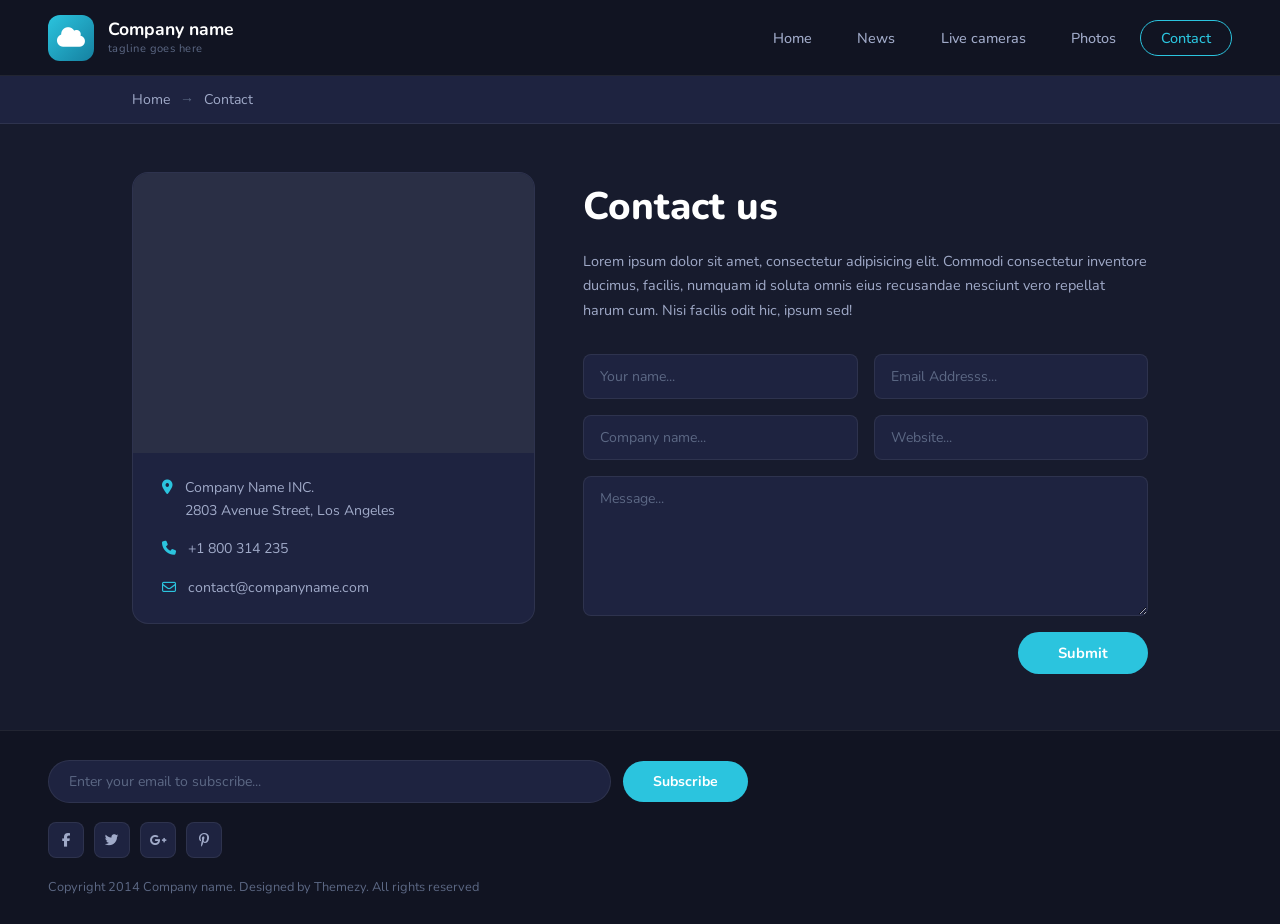
<file: contact.html>
<!DOCTYPE html>
<html lang="en">
<head>
  <meta charset="UTF-8" />
  <meta name="viewport" content="width=device-width, initial-scale=1.0" />
  <title>Weather - Contact</title>
  <link rel="stylesheet" href="style.css" />
  <link rel="preconnect" href="https://fonts.googleapis.com" />
  <link rel="preconnect" href="https://fonts.gstatic.com" crossorigin />
  <link href="https://fonts.googleapis.com/css2?family=Syne:wght@400;600;700;800&family=DM+Sans:wght@300;400;500&display=swap" rel="stylesheet" />
  <link rel="stylesheet" href="https://cdnjs.cloudflare.com/ajax/libs/font-awesome/6.5.0/css/all.min.css" />
</head>
<body>

  <!-- ========== NAVBAR ========== -->
  <nav class="navbar">
    <div class="nav-brand">
      <div class="brand-icon">
        <i class="fa-solid fa-cloud"></i>
      </div>
      <div class="brand-text">
        <span class="brand-name">Company name</span>
        <span class="brand-tagline">tagline goes here</span>
      </div>
    </div>
    <ul class="nav-links">
      <li><a href="index.html" class="nav-link">Home</a></li>
      <li><a href="#" class="nav-link">News</a></li>
      <li><a href="#" class="nav-link">Live cameras</a></li>
      <li><a href="#" class="nav-link">Photos</a></li>
      <li><a href="contact.html" class="nav-link active">Contact</a></li>
    </ul>
    <button class="nav-toggle" id="navToggle" aria-label="Toggle menu">
      <i class="fa-solid fa-bars"></i>
    </button>
  </nav>

  <!-- ========== BREADCRUMB ========== -->
  <div class="breadcrumb-bar">
    <div class="breadcrumb-inner">
      <a href="index.html">Home</a>
      <span class="breadcrumb-sep">→</span>
      <span>Contact</span>
    </div>
  </div>

  <!-- ========== CONTACT SECTION ========== -->
  <section class="contact-section">
    <div class="contact-left">
      <div class="contact-map-placeholder">
        <!-- Map placeholder -->
        <div class="map-grey"></div>
      </div>
      <div class="contact-info">
        <p><i class="fa-solid fa-location-dot"></i>
          <span>Company Name INC.<br/>2803 Avenue Street, Los Angeles</span>
        </p>
        <p>
          <i class="fa-solid fa-phone"></i>
          <span>+1 800 314 235</span>
        </p>
        <p>
          <i class="fa-regular fa-envelope"></i>
          <span>contact@companyname.com</span>
        </p>
      </div>
    </div>

    <div class="contact-right">
      <h2 class="contact-title">Contact us</h2>
      <p class="contact-desc">Lorem ipsum dolor sit amet, consectetur adipisicing elit. Commodi consectetur inventore ducimus, facilis, numquam id soluta omnis eius recusandae nesciunt vero repellat harum cum. Nisi facilis odit hic, ipsum sed!</p>

      <div class="contact-form">
        <div class="form-row">
          <input type="text" placeholder="Your name..." class="form-input" />
          <input type="email" placeholder="Email Addresss..." class="form-input" />
        </div>
        <div class="form-row">
          <input type="text" placeholder="Company name..." class="form-input" />
          <input type="url" placeholder="Website..." class="form-input" />
        </div>
        <textarea placeholder="Message..." class="form-textarea"></textarea>
        <div class="form-submit-row">
          <button class="submit-btn">Submit</button>
        </div>
      </div>
    </div>
  </section>

  <!-- ========== FOOTER ========== -->
  <footer class="footer">
    <div class="footer-left">
      <input type="email" placeholder="Enter your email to subscribe..." class="footer-email" />
      <button class="footer-subscribe-btn">Subscribe</button>
    </div>
    <div class="footer-social">
      <a href="#" class="social-icon"><i class="fa-brands fa-facebook-f"></i></a>
      <a href="#" class="social-icon"><i class="fa-brands fa-twitter"></i></a>
      <a href="#" class="social-icon"><i class="fa-brands fa-google-plus-g"></i></a>
      <a href="#" class="social-icon"><i class="fa-brands fa-pinterest-p"></i></a>
    </div>
    <div class="footer-copy">
      <p>Copyright 2014 Company name. Designed by Themezy. All rights reserved</p>
    </div>
  </footer>

</body>
</html>
</file>
<file: style.css>
@import url('https://fonts.googleapis.com/css2?family=Bebas+Neue&family=Nunito:wght@300;400;500;600;700&display=swap');

*, *::before, *::after { box-sizing: border-box; margin: 0; padding: 0; }

:root {
  --bg-dark:      #171b2d;
  --bg-nav:       #111422;
  --bg-card1:     #1e2340;
  --bg-card2:     #252b48;
  --cyan:         #2bc4de;
  --cyan2:        #1aafc7;
  --white:        #ffffff;
  --muted:        #a0aac8;
  --dim:          #5c6884;
  --border:       rgba(255,255,255,0.07);
  --shadow:       0 16px 56px rgba(0,0,0,0.55);
  --r-card:       16px;
  --r-btn:        50px;
  --f-temp:       'Bebas Neue', cursive;
  --f-ui:         'Nunito', sans-serif;
}

html { scroll-behavior: smooth; }
body { font-family: var(--f-ui); background: var(--bg-dark); color: var(--white); min-height: 100vh; display: flex; flex-direction: column; }
a { text-decoration: none; color: inherit; }

/* ── NAVBAR ── */
.navbar {
  position: relative; z-index: 100;
  display: flex; align-items: center; justify-content: space-between;
  padding: 0 3rem; height: 76px;
  background: var(--bg-nav); border-bottom: 1px solid var(--border);
}
.nav-brand { display: flex; align-items: center; gap: 14px; }
.brand-icon {
  width: 46px; height: 46px;
  background: linear-gradient(135deg, #2bc4de, #1580a0);
  border-radius: 12px; display: flex; align-items: center; justify-content: center;
  font-size: 1.4rem; color: #fff; flex-shrink: 0;
}
.brand-text { display: flex; flex-direction: column; }
.brand-name  { font-weight: 700; font-size: 1.1rem; line-height: 1.2; }
.brand-tagline { font-size: 0.7rem; color: var(--dim); letter-spacing: 0.04em; }
.nav-links { display: flex; list-style: none; gap: 0.2rem; align-items: center; }
.nav-link {
  font-size: 0.9rem; font-weight: 500; color: var(--muted);
  padding: 7px 20px; border-radius: var(--r-btn);
  border: 1.5px solid transparent; transition: color .2s, border-color .2s; cursor: pointer;
}
.nav-link:hover { color: var(--white); }
.nav-link.active { color: var(--cyan); border-color: var(--cyan); }
.nav-toggle { display: none; background: none; border: none; color: var(--white); font-size: 1.3rem; cursor: pointer; }

/* ── HERO ── */
.hero {
  position: relative; flex: 1; min-height: calc(100vh - 76px);
  background:
    linear-gradient(to bottom, rgba(17,20,34,.25) 0%, rgba(17,20,34,.55) 35%, rgba(23,27,45,.93) 65%, var(--bg-dark) 100%),
    url('https://images.unsplash.com/photo-1432405972618-c60b0225b8f9?w=1600&q=80') center/cover no-repeat;
  display: flex; flex-direction: column; align-items: center; padding-bottom: 80px;
}
.hero-content { width: 100%; max-width: 1080px; padding: 3rem 2rem 0; position: relative; z-index: 2; }

/* ── SEARCH ── */
.search-bar {
  display: flex; align-items: center;
  background: rgba(8,10,22,.80); backdrop-filter: blur(14px);
  border-radius: var(--r-btn); padding: 7px 7px 7px 28px;
  width: 100%; border: 1px solid rgba(255,255,255,.09);
  box-shadow: 0 6px 32px rgba(0,0,0,.45);
}
.search-input { flex: 1; background: transparent; border: none; outline: none; color: var(--white); font-family: var(--f-ui); font-size: 1rem; caret-color: var(--cyan); }
.search-input::placeholder { color: var(--dim); }
.find-btn {
  background: var(--cyan); color: #fff; border: none; border-radius: var(--r-btn);
  padding: 12px 44px; font-family: var(--f-ui); font-weight: 700; font-size: 1rem;
  cursor: pointer; transition: background .2s, transform .15s; flex-shrink: 0;
}
.find-btn:hover  { background: var(--cyan2); transform: scale(1.02); }
.find-btn:active { transform: scale(0.97); }

/* ── WEATHER GRID ── */
.weather-grid {
  display: grid;
  grid-template-columns: 1fr 1fr 1fr;
  max-width: 1080px;
  width: calc(100% - 4rem);
  margin: 2.2rem auto 0;
  border-radius: var(--r-card);
  overflow: hidden;
  box-shadow: var(--shadow);
  position: relative; z-index: 2;
}

/* ── CARD TODAY (left) ── */
.card-today {
  background: var(--bg-card1);
  border-right: 1px solid var(--border);
  padding: 2rem 2rem 2rem;
  display: flex; flex-direction: column;
}
.card-header {
  display: flex; justify-content: space-between; align-items: center;
  margin-bottom: 1.2rem;
}
.card-day  { font-weight: 700; font-size: 1rem; color: var(--white); }
.card-date { font-size: 0.82rem; color: var(--muted); font-weight: 500; }

.city-name { font-size: 0.95rem; color: var(--muted); margin-bottom: 0.3rem; font-weight: 500; }

/* TODAY temp — same Bebas but not huge */
.temp-today {
  font-family: var(--f-temp);
  font-size: 4.2rem;
  line-height: 1;
  color: var(--white);
  letter-spacing: 1px;
  margin-bottom: 1rem;
}
.temp-today sup { font-size: 1.8rem; vertical-align: super; }

.weather-icon-wrap { display: flex; align-items: center; margin-bottom: 0.3rem; }
.weather-icon-wrap img { width: 52px; height: 52px; object-fit: contain; }

.condition-label { font-size: 0.88rem; color: var(--cyan); font-weight: 600; margin-bottom: 1.2rem; }

.extra-info { display: flex; gap: 1.2rem; flex-wrap: wrap; }
.info-item  { display: flex; align-items: center; gap: 7px; font-size: 0.82rem; color: var(--muted); font-weight: 500; }
.info-item i { color: var(--dim); font-size: 0.78rem; }

/* ── CARD NEXT DAYS (middle & right) ── */
.card-next {
  background: var(--bg-card2);
  border-right: 1px solid var(--border);
  display: flex; flex-direction: column;
  justify-content: center; align-items: center;
  text-align: center;
  padding: 2.2rem 1.4rem;
}
.card-next:last-child { border-right: none; }

.card-next .card-header {
  width: 100%; justify-content: center;
  margin-bottom: 1.6rem;
}

/* NEXT temp — Bebas BIGGER = the big difference */
.temp-next {
  font-family: var(--f-temp);
  font-size: 5.8rem;
  line-height: 1;
  color: var(--white);
  letter-spacing: 1px;
}
.temp-next sup { font-size: 2.6rem; vertical-align: super; }

.card-next .weather-icon-wrap { justify-content: center; margin: 0 0 0.6rem; }
.card-next .weather-icon-wrap img { width: 52px; height: 52px; }

.temp-low { font-size: 0.88rem; color: var(--muted); margin-bottom: 0.4rem; font-weight: 500; }
.card-next .condition-label { margin-bottom: 0; }

/* ── ERROR ── */
.error-msg { color: #ff7070; font-size: 0.9rem; margin-top: 1rem; text-align: center; position: relative; z-index: 2; }

/* ── LOADING ── */
.weather-grid.loading { opacity: 0.5; pointer-events: none; }

/* ── BREADCRUMB ── */
.breadcrumb-bar { background: var(--bg-card1); border-bottom: 1px solid var(--border); }
.breadcrumb-inner {
  max-width: 1080px; margin: 0 auto; padding: 14px 2rem;
  display: flex; align-items: center; gap: 10px;
  font-size: 0.88rem; color: var(--muted);
}
.breadcrumb-inner a { color: var(--muted); transition: color .2s; }
.breadcrumb-inner a:hover { color: var(--cyan); }
.breadcrumb-sep { color: var(--dim); }

/* ── CONTACT ── */
.contact-section {
  max-width: 1080px; margin: 3rem auto; padding: 0 2rem;
  display: grid; grid-template-columns: 1fr 1.4fr;
  gap: 3rem; align-items: start; flex: 1;
}
.contact-left { background: var(--bg-card1); border-radius: var(--r-card); overflow: hidden; border: 1px solid var(--border); }
.map-grey { background: #2a2f45; height: 280px; width: 100%; }
.contact-info { padding: 1.5rem 1.8rem; display: flex; flex-direction: column; gap: 1rem; }
.contact-info p { display: flex; align-items: flex-start; gap: 12px; font-size: 0.88rem; color: var(--muted); line-height: 1.6; }
.contact-info i { color: var(--cyan); margin-top: 3px; flex-shrink: 0; }
.contact-right { padding: 0.5rem 0; }
.contact-title { font-family: var(--f-ui); font-size: 2.4rem; font-weight: 800; color: var(--white); margin-bottom: 1rem; }
.contact-desc { font-size: 0.9rem; color: var(--muted); line-height: 1.7; margin-bottom: 2rem; }
.contact-form { display: flex; flex-direction: column; gap: 1rem; }
.form-row { display: grid; grid-template-columns: 1fr 1fr; gap: 1rem; }
.form-input, .form-textarea {
  width: 100%; background: var(--bg-card1); border: 1px solid var(--border);
  border-radius: 8px; padding: 12px 16px; color: var(--white);
  font-family: var(--f-ui); font-size: 0.88rem; outline: none; transition: border-color .2s;
}
.form-input::placeholder, .form-textarea::placeholder { color: var(--dim); }
.form-input:focus, .form-textarea:focus { border-color: var(--cyan); }
.form-textarea { height: 140px; resize: vertical; }
.form-submit-row { display: flex; justify-content: flex-end; }
.submit-btn {
  background: var(--cyan); color: #fff; border: none; border-radius: var(--r-btn);
  padding: 11px 40px; font-family: var(--f-ui); font-weight: 700; font-size: 0.92rem;
  cursor: pointer; transition: background .2s, transform .15s;
}
.submit-btn:hover { background: var(--cyan2); transform: scale(1.02); }

/* ── FOOTER ── */
.footer {
  background: var(--bg-nav); border-top: 1px solid var(--border);
  padding: 1.8rem 3rem; display: flex; flex-direction: column; gap: 1.2rem;
}
.footer-left { display: flex; align-items: center; gap: 12px; max-width: 700px; width: 100%; }
.footer-email {
  flex: 1; background: var(--bg-card1); border: 1px solid var(--border);
  border-radius: var(--r-btn); padding: 11px 20px; color: var(--white);
  font-family: var(--f-ui); font-size: 0.88rem; outline: none; transition: border-color .2s;
}
.footer-email::placeholder { color: var(--dim); }
.footer-email:focus { border-color: var(--cyan); }
.footer-subscribe-btn {
  background: var(--cyan); color: #fff; border: none; border-radius: var(--r-btn);
  padding: 11px 30px; font-family: var(--f-ui); font-weight: 700; font-size: 0.88rem;
  cursor: pointer; transition: background .2s; flex-shrink: 0;
}
.footer-subscribe-btn:hover { background: var(--cyan2); }
.footer-social { display: flex; gap: 10px; }
.social-icon {
  width: 36px; height: 36px; border-radius: 8px; background: var(--bg-card1);
  border: 1px solid var(--border); display: flex; align-items: center; justify-content: center;
  color: var(--muted); font-size: 0.85rem; transition: color .2s, border-color .2s;
}
.social-icon:hover { color: var(--cyan); border-color: var(--cyan); }
.footer-copy p { font-size: 0.8rem; color: var(--dim); }

/* ── RESPONSIVE ── */
@media (max-width: 900px) {
  .navbar { padding: 0 1.5rem; }
  .nav-links {
    display: none; position: absolute; top: 76px; left: 0; right: 0;
    background: var(--bg-nav); flex-direction: column; padding: 1rem;
    border-bottom: 1px solid var(--border); z-index: 200;
  }
  .nav-links.open { display: flex; }
  .nav-toggle { display: block; }
  .weather-grid { grid-template-columns: 1fr; width: calc(100% - 2rem); }
  .card-today, .card-next { border-right: none; border-bottom: 1px solid var(--border); }
  .card-next:last-child { border-bottom: none; }
  .contact-section { grid-template-columns: 1fr; }
  .form-row { grid-template-columns: 1fr; }
  .footer { padding: 1.5rem; }
  .footer-left { flex-direction: column; align-items: stretch; }
}

@media (max-width: 600px) {
  .hero-content { padding: 1.5rem 1rem 0; }
  .weather-grid { width: calc(100% - 2rem); margin: 1.5rem auto 0; }
  .temp-today { font-size: 3.4rem; }
  .temp-next  { font-size: 4.8rem; }
  .contact-section { margin: 2rem auto; padding: 0 1rem; }
}
</file>
